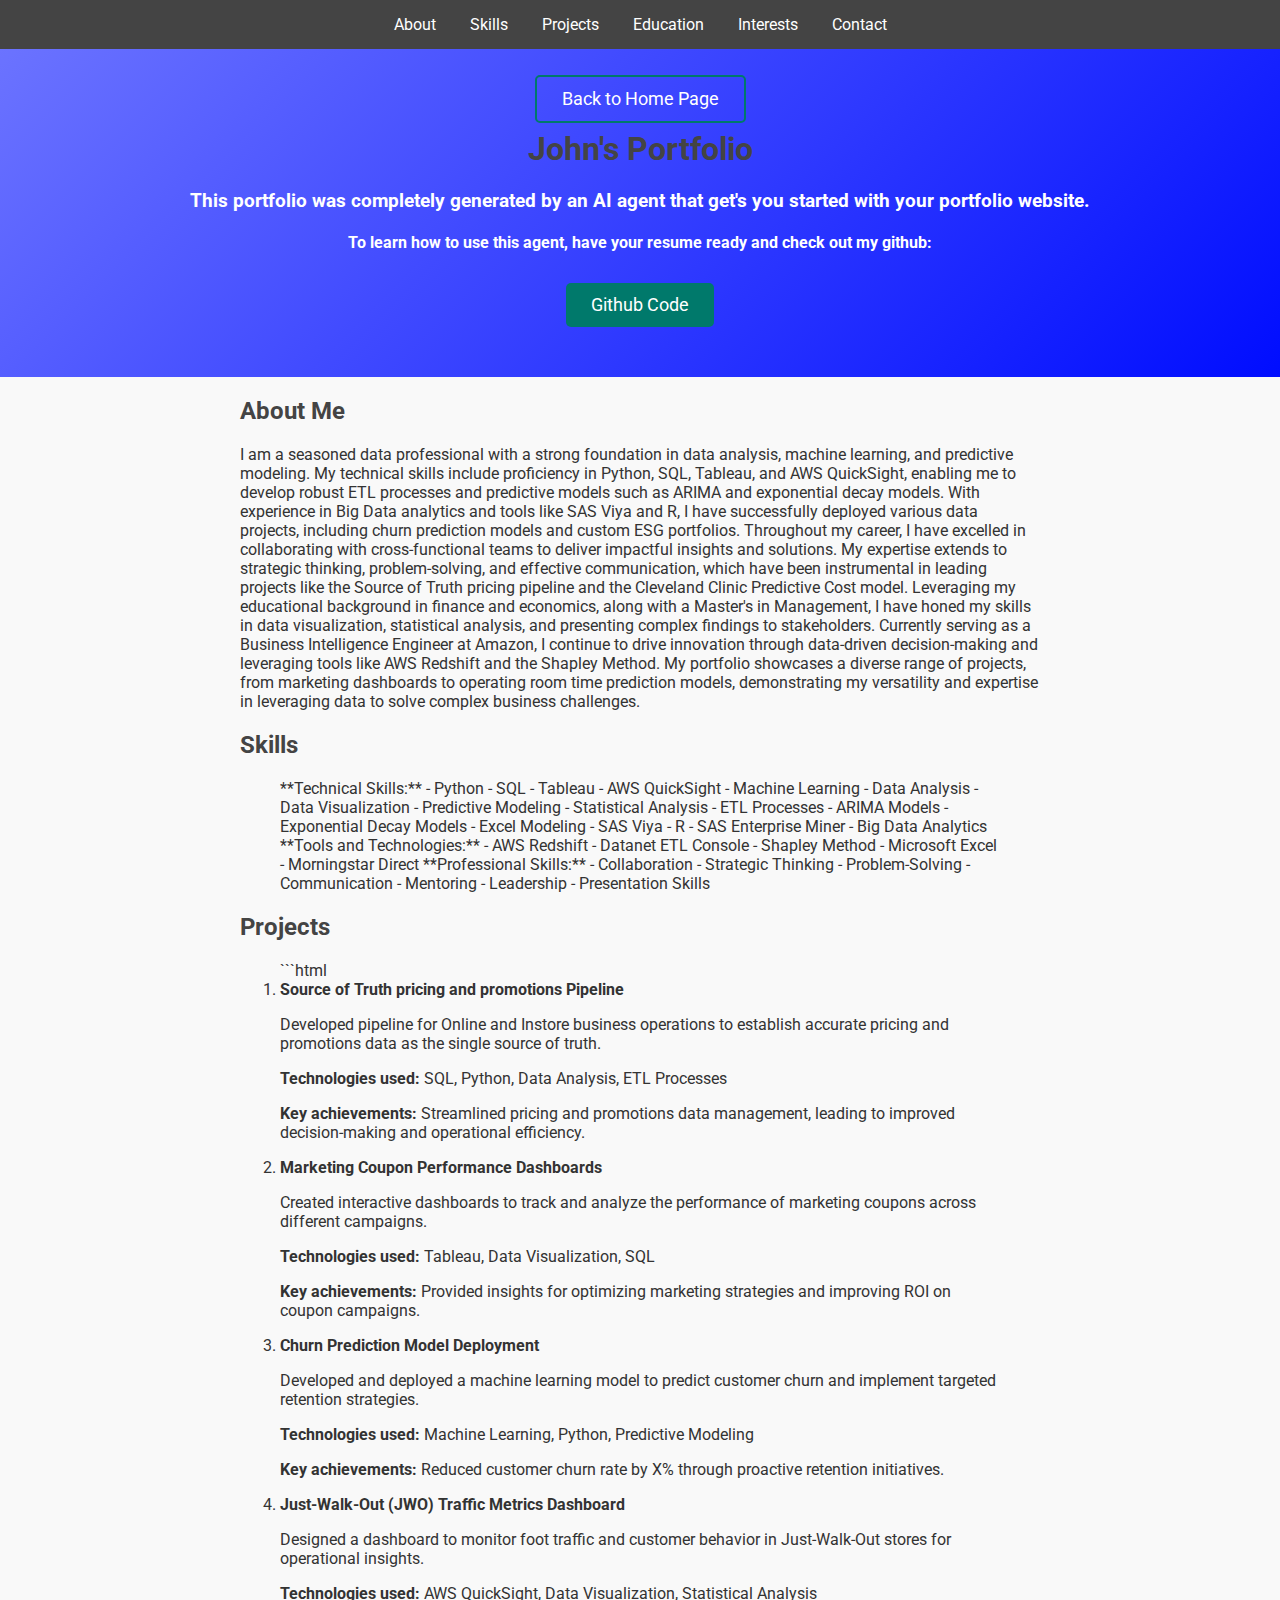
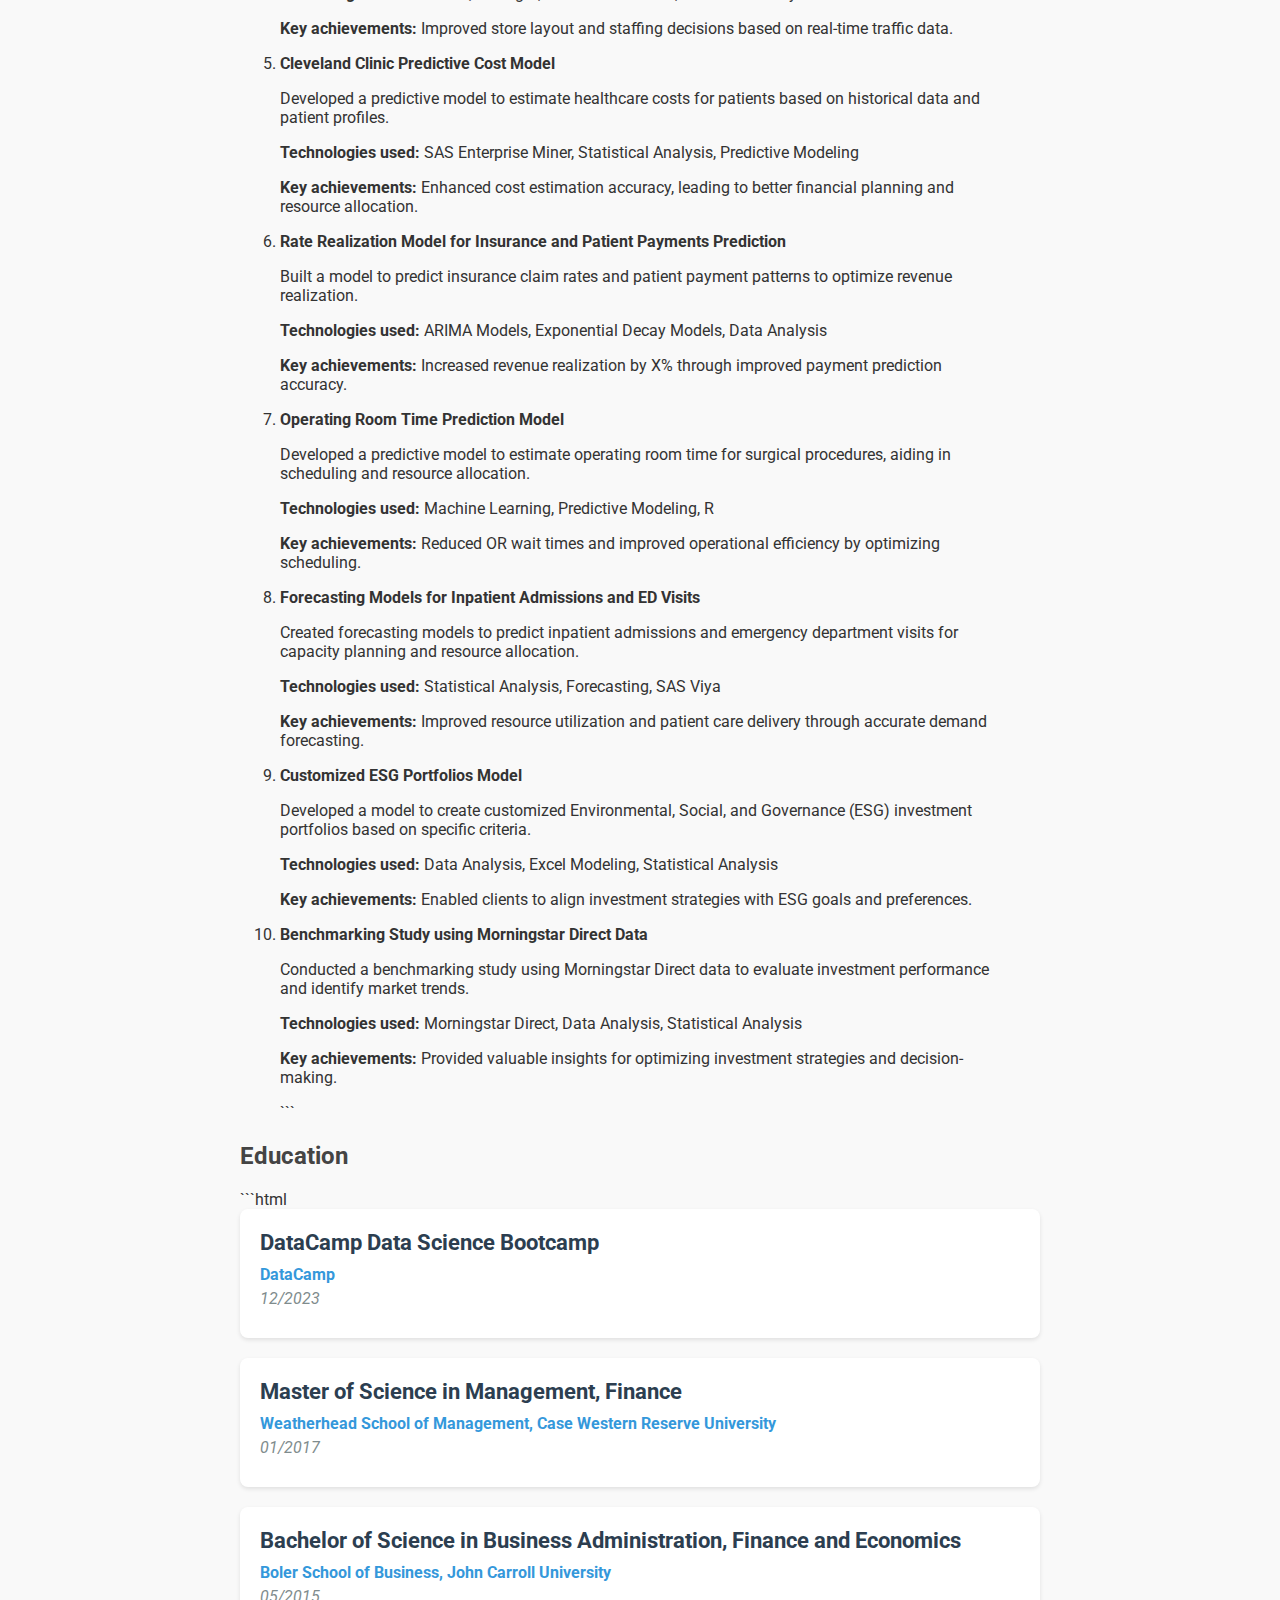
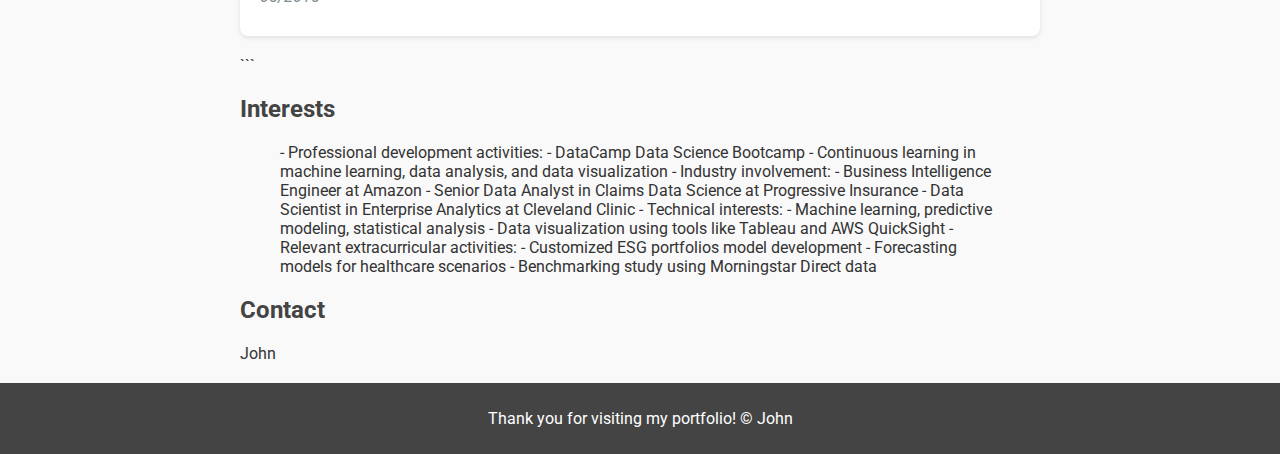
<file: johnurwin/ai_agent/portfolio.html>
<!DOCTYPE html>
    <html lang="en">
    <head>
        <meta charset="UTF-8">
        <meta name="viewport" content="width=device-width, initial-scale=1.0">
        <title>John's Portfolio</title>
        <link rel="stylesheet" href="styles.css">
        <script src="scripts.js" defer></script>
    </head>
    <body>
        <nav>
            <ul>
                <li><a href="#about">About</a></li>
                <li><a href="#skills">Skills</a></li>
                <li><a href="#projects">Projects</a></li>
                <li><a href="#education">Education</a></li>
                <li><a href="#interests">Interests</a></li>
                <li><a href="#contact">Contact</a></li>
            </ul>
        </nav>
        <header>
	<div class="timeline-point"> <a href="https://johnurwin.github.io/" class="secondary-button">Back to Home Page</a> </div>
            <h1>John's Portfolio</h1>
	    <h3>This portfolio was completely generated by an AI agent that get's you started with your portfolio website.</h3>
	    <h4>To learn how to use this agent, have your resume ready and check out my github: </h4>
	<div class="buttons">
	    <a href="https://github.com/johnurwin/ai-agent-web-portfolio-builder" class="cta-button" target="Github Page">Github Code</a>
        </div>
        </header>
        <main>
            <section id="about">
                <h2>About Me</h2>
                <p>I am a seasoned data professional with a strong foundation in data analysis, machine learning, and predictive modeling. My technical skills include proficiency in Python, SQL, Tableau, and AWS QuickSight, enabling me to develop robust ETL processes and predictive models such as ARIMA and exponential decay models. With experience in Big Data analytics and tools like SAS Viya and R, I have successfully deployed various data projects, including churn prediction models and custom ESG portfolios.

Throughout my career, I have excelled in collaborating with cross-functional teams to deliver impactful insights and solutions. My expertise extends to strategic thinking, problem-solving, and effective communication, which have been instrumental in leading projects like the Source of Truth pricing pipeline and the Cleveland Clinic Predictive Cost model. Leveraging my educational background in finance and economics, along with a Master's in Management, I have honed my skills in data visualization, statistical analysis, and presenting complex findings to stakeholders.

Currently serving as a Business Intelligence Engineer at Amazon, I continue to drive innovation through data-driven decision-making and leveraging tools like AWS Redshift and the Shapley Method. My portfolio showcases a diverse range of projects, from marketing dashboards to operating room time prediction models, demonstrating my versatility and expertise in leveraging data to solve complex business challenges.</p>
            </section>
            
            <section id="skills">
                <h2>Skills</h2>
                <ul>
                    **Technical Skills:**
- Python
- SQL
- Tableau
- AWS QuickSight
- Machine Learning
- Data Analysis
- Data Visualization
- Predictive Modeling
- Statistical Analysis
- ETL Processes
- ARIMA Models
- Exponential Decay Models
- Excel Modeling
- SAS Viya
- R
- SAS Enterprise Miner
- Big Data Analytics

**Tools and Technologies:**
- AWS Redshift
- Datanet ETL Console
- Shapley Method
- Microsoft Excel
- Morningstar Direct

**Professional Skills:**
- Collaboration
- Strategic Thinking
- Problem-Solving
- Communication
- Mentoring
- Leadership
- Presentation Skills
                </ul>
            </section>
            
            <section id="projects">
                <h2>Projects</h2>
                <ol>
                    ```html
<li>
    <strong>Source of Truth pricing and promotions Pipeline</strong>
    <p>Developed pipeline for Online and Instore business operations to establish accurate pricing and promotions data as the single source of truth.</p>
    <p><strong>Technologies used:</strong> SQL, Python, Data Analysis, ETL Processes</p>
    <p><strong>Key achievements:</strong> Streamlined pricing and promotions data management, leading to improved decision-making and operational efficiency.</p>
</li>

<li>
    <strong>Marketing Coupon Performance Dashboards</strong>
    <p>Created interactive dashboards to track and analyze the performance of marketing coupons across different campaigns.</p>
    <p><strong>Technologies used:</strong> Tableau, Data Visualization, SQL</p>
    <p><strong>Key achievements:</strong> Provided insights for optimizing marketing strategies and improving ROI on coupon campaigns.</p>
</li>

<li>
    <strong>Churn Prediction Model Deployment</strong>
    <p>Developed and deployed a machine learning model to predict customer churn and implement targeted retention strategies.</p>
    <p><strong>Technologies used:</strong> Machine Learning, Python, Predictive Modeling</p>
    <p><strong>Key achievements:</strong> Reduced customer churn rate by X% through proactive retention initiatives.</p>
</li>

<li>
    <strong>Just-Walk-Out (JWO) Traffic Metrics Dashboard</strong>
    <p>Designed a dashboard to monitor foot traffic and customer behavior in Just-Walk-Out stores for operational insights.</p>
    <p><strong>Technologies used:</strong> AWS QuickSight, Data Visualization, Statistical Analysis</p>
    <p><strong>Key achievements:</strong> Improved store layout and staffing decisions based on real-time traffic data.</p>
</li>

<li>
    <strong>Cleveland Clinic Predictive Cost Model</strong>
    <p>Developed a predictive model to estimate healthcare costs for patients based on historical data and patient profiles.</p>
    <p><strong>Technologies used:</strong> SAS Enterprise Miner, Statistical Analysis, Predictive Modeling</p>
    <p><strong>Key achievements:</strong> Enhanced cost estimation accuracy, leading to better financial planning and resource allocation.</p>
</li>

<li>
    <strong>Rate Realization Model for Insurance and Patient Payments Prediction</strong>
    <p>Built a model to predict insurance claim rates and patient payment patterns to optimize revenue realization.</p>
    <p><strong>Technologies used:</strong> ARIMA Models, Exponential Decay Models, Data Analysis</p>
    <p><strong>Key achievements:</strong> Increased revenue realization by X% through improved payment prediction accuracy.</p>
</li>

<li>
    <strong>Operating Room Time Prediction Model</strong>
    <p>Developed a predictive model to estimate operating room time for surgical procedures, aiding in scheduling and resource allocation.</p>
    <p><strong>Technologies used:</strong> Machine Learning, Predictive Modeling, R</p>
    <p><strong>Key achievements:</strong> Reduced OR wait times and improved operational efficiency by optimizing scheduling.</p>
</li>

<li>
    <strong>Forecasting Models for Inpatient Admissions and ED Visits</strong>
    <p>Created forecasting models to predict inpatient admissions and emergency department visits for capacity planning and resource allocation.</p>
    <p><strong>Technologies used:</strong> Statistical Analysis, Forecasting, SAS Viya</p>
    <p><strong>Key achievements:</strong> Improved resource utilization and patient care delivery through accurate demand forecasting.</p>
</li>

<li>
    <strong>Customized ESG Portfolios Model</strong>
    <p>Developed a model to create customized Environmental, Social, and Governance (ESG) investment portfolios based on specific criteria.</p>
    <p><strong>Technologies used:</strong> Data Analysis, Excel Modeling, Statistical Analysis</p>
    <p><strong>Key achievements:</strong> Enabled clients to align investment strategies with ESG goals and preferences.</p>
</li>

<li>
    <strong>Benchmarking Study using Morningstar Direct Data</strong>
    <p>Conducted a benchmarking study using Morningstar Direct data to evaluate investment performance and identify market trends.</p>
    <p><strong>Technologies used:</strong> Morningstar Direct, Data Analysis, Statistical Analysis</p>
    <p><strong>Key achievements:</strong> Provided valuable insights for optimizing investment strategies and decision-making.</p>
</li>
```
                </ol>
            </section>
            
            <section id="education">
                <h2>Education</h2>
                <div class="education-container">
                    ```html
<div class="education-entry">
    <h3 class="degree">DataCamp Data Science Bootcamp</h3>
    <div class="institution">DataCamp</div>
    <div class="year">12/2023</div>
</div>

<div class="education-entry">
    <h3 class="degree">Master of Science in Management, Finance</h3>
    <div class="institution">Weatherhead School of Management, Case Western Reserve University</div>
    <div class="year">01/2017</div>
</div>

<div class="education-entry">
    <h3 class="degree">Bachelor of Science in Business Administration, Finance and Economics</h3>
    <div class="institution">Boler School of Business, John Carroll University</div>
    <div class="year">05/2015</div>
</div>
```
                </div>
            </section>
            
            <section id="interests">
                <h2>Interests</h2>
                <ul>
                    - Professional development activities:
  - DataCamp Data Science Bootcamp
  - Continuous learning in machine learning, data analysis, and data visualization
- Industry involvement:
  - Business Intelligence Engineer at Amazon
  - Senior Data Analyst in Claims Data Science at Progressive Insurance
  - Data Scientist in Enterprise Analytics at Cleveland Clinic
- Technical interests:
  - Machine learning, predictive modeling, statistical analysis
  - Data visualization using tools like Tableau and AWS QuickSight
- Relevant extracurricular activities:
  - Customized ESG portfolios model development
  - Forecasting models for healthcare scenarios
  - Benchmarking study using Morningstar Direct data
                </ul>
            </section>

            <section id="contact">
                <h2>Contact</h2>
                <p>
        John
        
        
        </p>
            </section>
        </main>
        
        <footer>
            <p>Thank you for visiting my portfolio! &copy; John</p>
        </footer>
    </body>
    </html>
</file>
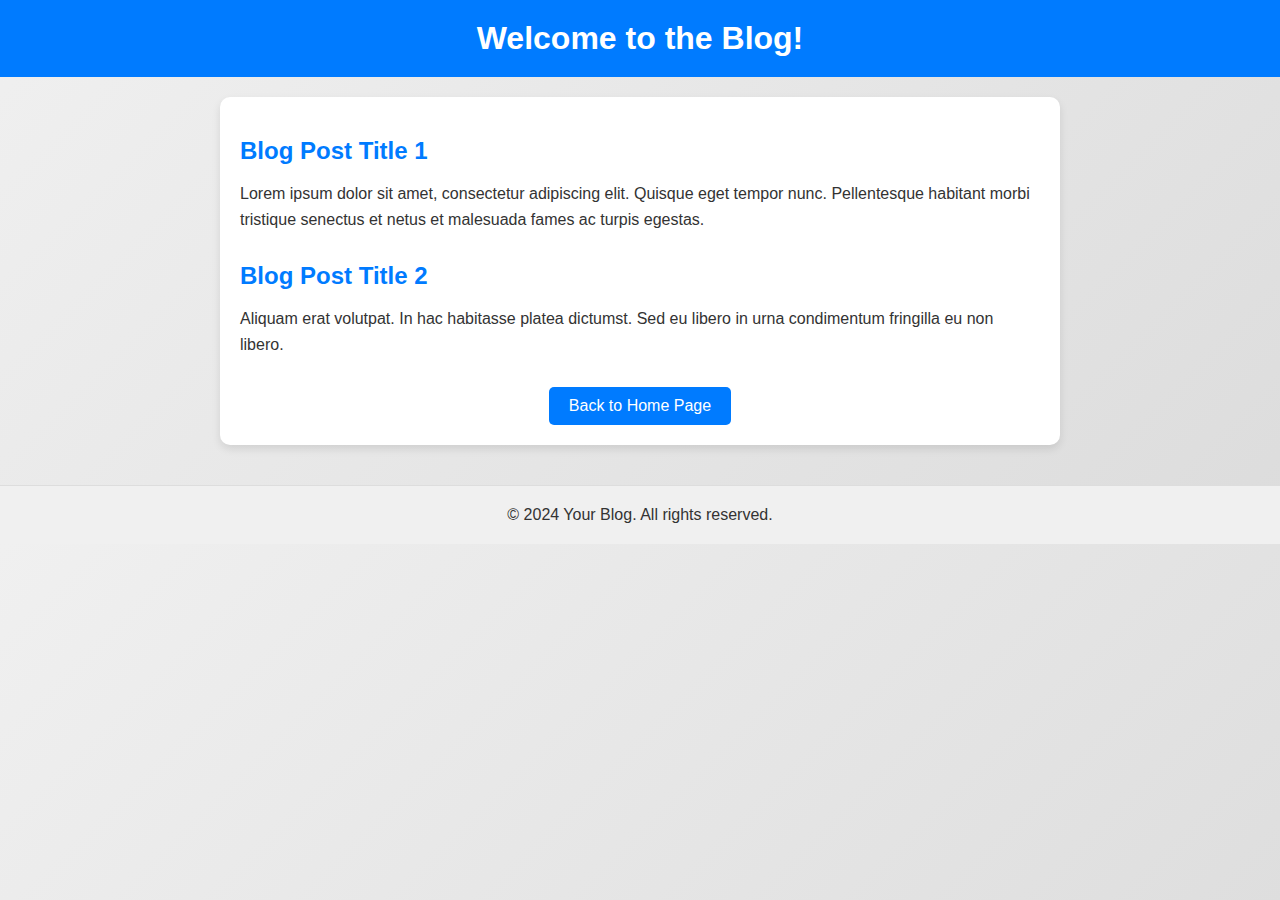
<file: johnurwin/blogs/blogs.html>
<!DOCTYPE html>
<html lang="en">
<head>
    <meta charset="UTF-8">
    <meta name="viewport" content="width=device-width, initial-scale=1.0">
    <title>Blog Page</title>
    <style>
        /* General Styles */
        body {
            font-family: Arial, sans-serif;
            margin: 0;
            padding: 0;
            background: linear-gradient(135deg, #f0f0f0, #dcdcdc);
            color: #333;
        }

        header {
            background-color: #007bff;
            color: white;
            padding: 20px;
            text-align: center;
        }

        header h1 {
            margin: 0;
        }

        .container {
            max-width: 800px;
            margin: 20px auto;
            padding: 20px;
            background: white;
            border-radius: 10px;
            box-shadow: 0 4px 8px rgba(0, 0, 0, 0.1);
        }

        .timeline-point {
            text-align: center;
            margin-top: 20px;
        }

        .secondary-button {
            display: inline-block;
            padding: 10px 20px;
            text-decoration: none;
            color: white;
            background: #007bff;
            border-radius: 5px;
            transition: background 0.3s;
        }

        .secondary-button:hover {
            background: #0056b3;
        }

        .blog-post {
            margin-bottom: 30px;
        }

        .blog-post h2 {
            margin-bottom: 10px;
            color: #007bff;
        }

        .blog-post p {
            line-height: 1.6;
        }

        .fade-in {
            opacity: 0;
            transform: translateY(20px);
            transition: opacity 0.6s ease, transform 0.6s ease;
        }

        .fade-in.visible {
            opacity: 1;
            transform: translateY(0);
        }

        footer {
            text-align: center;
            margin-top: 40px;
            padding: 20px;
            background: #f0f0f0;
            border-top: 1px solid #ddd;
        }

        footer p {
            margin: 0;
        }
    </style>
</head>
<body>
    <header>
        <h1>Welcome to the Blog!</h1>
    </header>

    <div class="container">
        <div class="blog-post fade-in">
            <h2>Blog Post Title 1</h2>
            <p>Lorem ipsum dolor sit amet, consectetur adipiscing elit. Quisque eget tempor nunc. Pellentesque habitant morbi tristique senectus et netus et malesuada fames ac turpis egestas.</p>
        </div>

        <div class="blog-post fade-in">
            <h2>Blog Post Title 2</h2>
            <p>Aliquam erat volutpat. In hac habitasse platea dictumst. Sed eu libero in urna condimentum fringilla eu non libero.</p>
        </div>

        <div class="timeline-point">
            <a href="https://johnurwin.github.io/" class="secondary-button">Back to Home Page</a>
        </div>
    </div>

    <footer>
        <p>&copy; 2024 Your Blog. All rights reserved.</p>
    </footer>

    <script>
        document.addEventListener('DOMContentLoaded', () => {
            const fadeInElements = document.querySelectorAll('.fade-in');

            const observer = new IntersectionObserver((entries, observer) => {
                entries.forEach(entry => {
                    if (entry.isIntersecting) {
                        entry.target.classList.add('visible');
                        observer.unobserve(entry.target);
                    }
                });
            }, {
                threshold: 0.1
            });

            fadeInElements.forEach(element => {
                observer.observe(element);
            });
        });
    </script>
</body>
</html>
</file>
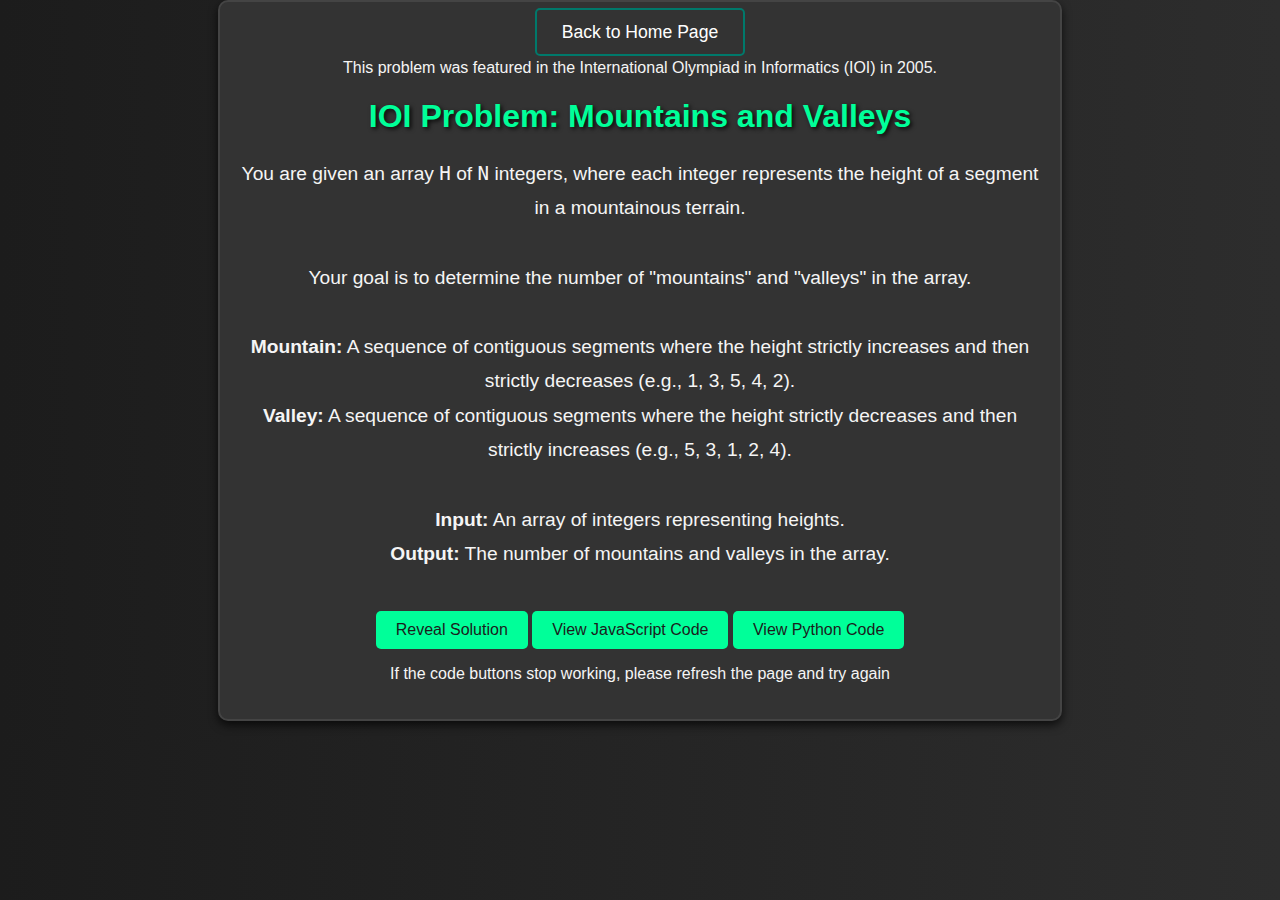
<file: johnurwin/coding_visualizations/mountains_and_valleys.html>
<!DOCTYPE html>
<html lang="en">
<head>
    <meta charset="UTF-8">
    <meta name="viewport" content="width=device-width, initial-scale=1.0">
    <title>IOI Problem: Mountains and Valleys</title>
    <style>
        body {
            font-family: Arial, sans-serif;
            background: linear-gradient(to right, #1c1c1c, #2d2d2d);
            color: #f5f5f5;
            margin: 0;
            padding: 0;
            display: flex;
            flex-direction: column;
            align-items: center;
        }

        .container {
            text-align: center;
            border: 2px solid #444;
            border-radius: 10px;
            background-color: #333;
            padding: 20px;
            box-shadow: 0px 4px 10px rgba(0, 0, 0, 0.7);
            max-width: 800px;
            margin-bottom: 20px;
        }

        h1 {
            color: #00ff99;
            text-shadow: 2px 2px 4px rgba(0, 0, 0, 0.8);
        }

        .question {
            font-size: 1.2rem;
            line-height: 1.8;
        }

        button {
            background: #00ff99;
            color: #1c1c1c;
            border: none;
            border-radius: 5px;
            padding: 10px 20px;
            cursor: pointer;
            font-size: 1rem;
            margin-top: 20px;
            transition: 0.3s;
        }

        button:hover {
            background: #00cc77;
        }

        .output {
            margin-top: 20px;
            padding: 10px;
            background: #444;
            border-radius: 5px;
            white-space: pre-wrap;
        }

        .chart {
            margin-top: 20px;
            display: flex;
            justify-content: center;
        }

        .bar {
            display: inline-block;
            margin: 0 2px;
            background-color: #00ff99;
            width: 20px;
            transition: height 0.15s;
        }

        .bar.mountain {
            background-color: #ff9933;
        }

        .bar.valley {
            background-color: #3399ff;
        }

        .code-view {
            white-space: pre-wrap;
            background: #2d2d2d;
            color: #00ff99;
            padding: 15px;
            margin-top: 20px;
            border-radius: 5px;
            font-family: "Courier New", monospace;
            font-size: 1rem;
        }

        .hidden {
            display: none;
        }
/* Buttons */
.buttons {
    display: flex;
    gap: 20px;
    padding: 10px;
}

.cta-button, .secondary-button {
    padding: 12px 25px;
    font-size: 1.1rem;
    border-radius: 5px;
    text-decoration: none;
    color: #fff;
    transition: transform 0.3s ease, background 0.3s ease;
}

.cta-button {
    background: #00796b;
}

.cta-button:hover {
    background: #004d40;
    transform: scale(1.1);
}

.secondary-button {
    background: transparent;
    border: 2px solid #00796b;
}

.secondary-button:hover {
    background: #00796b;
    transform: scale(1.1);
}

    </style>
</head>
<body>
    <div class="container">
<div class="timeline-point"> <a href="https://johnurwin.github.io/" class="secondary-button">Back to Home Page</a> </div>
<p> This problem was featured in the International Olympiad in Informatics (IOI) in 2005.</p>
        <h1>IOI Problem: Mountains and Valleys</h1>
        <p class="question">
            You are given an array <code>H</code> of <code>N</code> integers, where each integer represents the height of a segment in a mountainous terrain.
            <br><br>
            Your goal is to determine the number of "mountains" and "valleys" in the array.
            <br><br>
            <b>Mountain:</b> A sequence of contiguous segments where the height strictly increases and then strictly decreases (e.g., 1, 3, 5, 4, 2).
            <br>
            <b>Valley:</b> A sequence of contiguous segments where the height strictly decreases and then strictly increases (e.g., 5, 3, 1, 2, 4).
            <br><br>
            <b>Input:</b> An array of integers representing heights.
            <br>
            <b>Output:</b> The number of mountains and valleys in the array.
        </p>
        <button id="reveal-solution">Reveal Solution</button>
        <button id="view-js-code">View JavaScript Code</button>
        <button id="view-py-code">View Python Code</button>
	<p> If the code buttons stop working, please refresh the page and try again </p>
    </div>

    <div id="solutions"></div>

    <script>
        const examples = [
            [2, 4, 6, 5, 3, 1, 2, 3, 4],
            [1, 3, 2, 4, 3, 5, 4, 2, 3],
            [5, 4, 3, 2, 3, 4, 5, 4, 3],
            [1, 2, 1, 2, 1, 2, 1],
            [7, 5, 3, 4, 6, 5, 4, 3, 2]
        ];

        const hardcodedResults = [
            { mountains: 1, valleys: 1 },
            { mountains: 2, valleys: 1 },
            { mountains: 1, valleys: 1 },
            { mountains: 3, valleys: 3 },
            { mountains: 1, valleys: 2 }
        ];

        document.getElementById("reveal-solution").addEventListener("click", async () => {
            const solutionsDiv = document.getElementById("solutions");
            solutionsDiv.innerHTML = "";

            for (let idx = 0; idx < examples.length; idx++) {
                const example = examples[idx];
                const result = hardcodedResults[idx];

                const container = document.createElement("div");
                container.classList.add("container");

                const outputDiv = document.createElement("div");
                outputDiv.classList.add("output");
                outputDiv.textContent = `Example ${idx + 1}:
Array: ${example}\nMountains: ${result.mountains}, Valleys: ${result.valleys}`;

                const chartDiv = document.createElement("div");
                chartDiv.classList.add("chart");

                container.appendChild(outputDiv);
                container.appendChild(chartDiv);

                solutionsDiv.appendChild(container);

                await animateChart(example, result, chartDiv);
                await new Promise(resolve => setTimeout(resolve, 500));
            }
        });

        document.getElementById("view-js-code").addEventListener("click", () => {
            let existingCode = document.querySelector(".js-code-view");
            if (!existingCode) {
                const codeView = document.createElement("div");
                codeView.classList.add("code-view", "js-code-view");
                codeView.textContent = `const solveProblem = (heights) => {
    let mountains = 0;
    let valleys = 0;
    let n = heights.length;
    let i = 1;

    while (i < n) {
        if (heights[i] > heights[i - 1]) {
            while (i < n && heights[i] > heights[i - 1]) i++;
            if (i < n && heights[i] < heights[i - 1]) {
                while (i < n && heights[i] < heights[i - 1]) i++;
                mountains++;
            }
        } else if (heights[i] < heights[i - 1]) {
            while (i < n && heights[i] < heights[i - 1]) i++;
            if (i < n && heights[i] > heights[i - 1]) {
                while (i < n && heights[i] > heights[i - 1]) i++;
                valleys++;
            }
        } else {
            i++;
        }
    }

    return { mountains, valleys };
};`;
                document.getElementById("solutions").appendChild(codeView);
            }
            document.getElementById("view-js-code").disabled = true;
        });

        document.getElementById("view-py-code").addEventListener("click", () => {
            let existingCode = document.querySelector(".py-code-view");
            if (!existingCode) {
                const codeView = document.createElement("div");
                codeView.classList.add("code-view", "py-code-view");
                codeView.textContent = `def solve_problem(heights):
    mountains = 0
    valleys = 0
    n = len(heights)
    i = 1

    while i < n:
        if heights[i] > heights[i - 1]:
            while i < n and heights[i] > heights[i - 1]:
                i += 1
            if i < n and heights[i] < heights[i - 1]:
                while i < n and heights[i] < heights[i - 1]:
                    i += 1
                mountains += 1
        elif heights[i] < heights[i - 1]:
            while i < n and heights[i] < heights[i - 1]:
                i += 1
            if i < n and heights[i] > heights[i - 1]:
                while i < n and heights[i] > heights[i - 1]:
                    i += 1
                valleys += 1
        else:
            i += 1

    return {"mountains": mountains, "valleys": valleys}`;
                document.getElementById("solutions").appendChild(codeView);
            }
            document.getElementById("view-py-code").disabled = true;
        });

        const animateChart = async (array, result, chartDiv) => {
            chartDiv.innerHTML = "";

            for (let i = 0; i < array.length; i++) {
                const bar = document.createElement("div");
                bar.classList.add("bar");
                bar.style.height = `${array[i] * 10}px`;

                if (result.mountains && i % 2 === 0) {
                    bar.classList.add("mountain");
                } else if (result.valleys && i % 2 === 1) {
                    bar.classList.add("valley");
                }

                chartDiv.appendChild(bar);
                await new Promise(resolve => setTimeout(resolve, 150));
            }
        };
    </script>
</body>
</html>
</file>
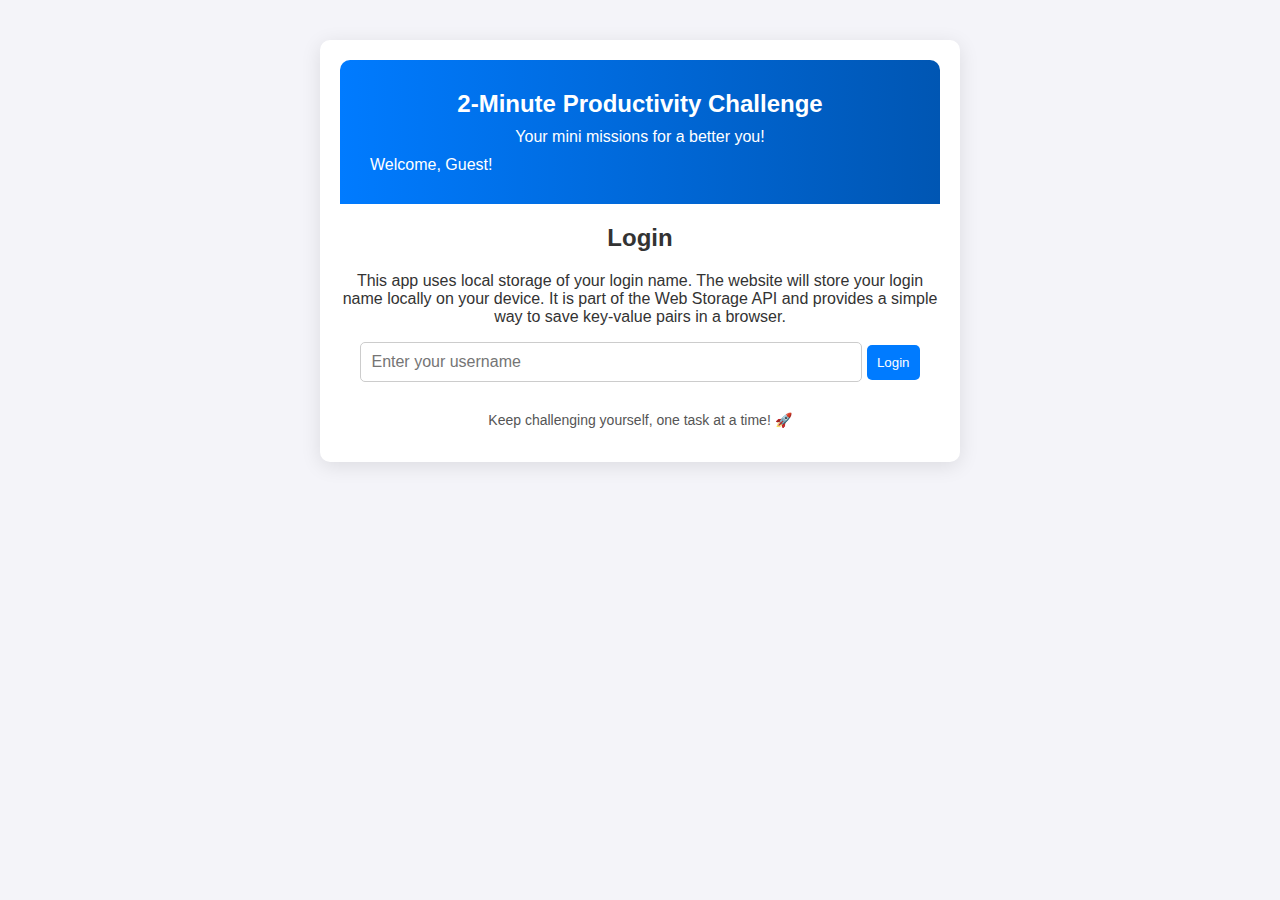
<file: johnurwin/productivity_app/productivity.html>
<!DOCTYPE html>
<html lang="en">
<head>
    <meta charset="UTF-8">
    <meta name="viewport" content="width=device-width, initial-scale=1.0">
    <title>Epic Productivity Challenge</title>
    <link rel="stylesheet" href="productivity.css">
</head>
<body>
    <div class="app-container">
        <header>
            <h1>2-Minute Productivity Challenge</h1>
            <p>Your mini missions for a better you!</p>
            <div id="user-section">
                <span id="user-greeting">Welcome, Guest!</span>
                <button id="logoutBtn" class="btn-logout" style="display: none;">Logout</button>
            </div>
        </header>
        <main>
            <section id="login-section">
                <h2>Login</h2>
<p> This app uses local storage of your login name. The website will store your login name locally on your device. It is part of the Web Storage API and provides a simple way to save key-value pairs in a browser. </p>
                <input type="text" id="usernameInput" placeholder="Enter your username" />
                <button id="loginBtn" class="btn-login">Login</button>
            </section>
            <section id="challenge-section" style="display: none;">
                <p id="challenge">Loading challenge...</p>
                <button class="btn-complete" id="completeChallengeBtn">Complete Challenge</button>
            </section>
            <section id="badges-section" style="display: none;">
                <h2>Your Badges</h2>
                <div id="badges" class="badges-container">
                    No badges earned yet.                
		</div>
<div id="streak-section" style="display: none;">
    <h2>Current Streak</h2>
    <p>You have a streak of <span id="streakCount">0</span> days!</p>
</div>
            </section>



<section id="progress-section" style="display: none;">
    <h2>Your Progress</h2>
    <div class="progress-bar">
        <div class="progress" id="progress"></div>
    </div>
    <p><span id="progressCount">0</span> challenges completed!</p>

    <div id="congrats-message" style="display: none;">
        <h3>🎉 Congratulations! 🎉</h3>
        <p>You've completed 10 challenges! Keep up the great work!</p>
        <div class="progress-bar">
            <div class="progress" id="secondProgress"></div>
        </div>
        <p>Your next 10 challenges await!</p>
    </div>
</section>

        </main>
        <footer>
            <p>Keep challenging yourself, one task at a time! 🚀</p>
        </footer>
    </div>
    <script src="productivity.js"></script>
</body>
</html>
</file>
<file: johnurwin/ai_agent/styles.css>
@import url('https://fonts.googleapis.com/css2?family=Roboto:wght@400;700&display=swap');

    body {
        font-family: 'Roboto', sans-serif;
        margin: 0;
        background-color: #f9f9f9;
        color: #333;
    }
    nav ul {
        background-color: #444;
        overflow: hidden;
        list-style: none;
        margin: 0;
        padding: 0;
        text-align: center;
    }
    nav ul li {
        display: inline;
    }
    nav ul li a {
        display: inline-block;
        color: #fff;
        padding: 15px;
        text-decoration: none;
    }
    nav ul li a:hover {
        background-color: #555;
    }
    header {
        background: linear-gradient(135deg, #6b73ff, #000dff);
        color: #fff;
        padding: 40px 20px;
        text-align: center;
    }
    main {
        margin: 20px auto;
        max-width: 800px;
        padding: 0 20px;
    }
    h1, h2 {
        color: #444;
    }
    ul, ol {
        margin: 20px;
        padding: 0 20px;
    }
    footer {
        background-color: #444;
        color: #fff;
        text-align: center;
        padding: 10px 0;
    }

    /* Education Section Styling */
    .education-entry {
        background: #ffffff;
        border-radius: 8px;
        padding: 20px;
        margin-bottom: 20px;
        box-shadow: 0 2px 4px rgba(0,0,0,0.1);
        transition: transform 0.2s ease;
    }

    .education-entry:hover {
        transform: translateY(-5px);
        box-shadow: 0 4px 8px rgba(0,0,0,0.2);
    }

    .education-entry .degree {
        color: #2c3e50;
        margin: 0 0 10px 0;
        font-size: 1.4em;
    }

    .education-entry .institution {
        color: #3498db;
        font-weight: bold;
        margin-bottom: 5px;
    }

    .education-entry .year {
        color: #7f8c8d;
        font-style: italic;
        margin-bottom: 10px;
    }

    .education-entry .details ul {
        margin: 10px 0;
        padding-left: 20px;
    }

    .education-entry .details li {
        color: #555;
        margin: 5px 0;
    }

    /* Responsive design for education section */
    @media (max-width: 768px) {
        .education-entry {
            padding: 15px;
        }
        
        .education-entry .degree {
            font-size: 1.2em;
        }
    }
    
/* Buttons */
.buttons {
    display: flex;
    gap: 20px;
    padding: 10px;
    align-items: center;
    justify-content: center; /* Centers the button horizontally */
}

.cta-button, .secondary-button {
    padding: 12px 25px;
    font-size: 1.1rem;
    border-radius: 5px;
    text-decoration: none;
    color: #fff;
    transition: transform 0.3s ease, background 0.3s ease;
}

.cta-button {
    background: #00796b;
}

.cta-button:hover {
    background: #004d40;
    transform: scale(1.1);
}

.secondary-button {
    background: transparent;
    border: 2px solid #00796b;
}

.secondary-button:hover {
    background: #00796b;
    transform: scale(1.1);
}
</file>
<file: johnurwin/productivity_app/productivity.css>
body {
    font-family: 'Arial', sans-serif;
    margin: 0;
    padding: 0;
    background-color: #f4f4f9;
    color: #333;
}

.app-container {
    max-width: 600px;
    margin: 40px auto;
    padding: 20px;
    text-align: center;
    background: #ffffff;
    box-shadow: 0 4px 20px rgba(0, 0, 0, 0.1);
    border-radius: 10px;
}

header {
    background: linear-gradient(90deg, #007bff, #0056b3);
    color: white;
    padding: 30px;
    border-radius: 10px 10px 0 0;
    margin-bottom: 20px;
}

header h1 {
    margin: 0;
    font-size: 24px;
}

header p {
    margin: 10px 0 0;
    font-size: 16px;
}

.challenge-section {
    margin: 20px 0;
}

#challenge {
    font-size: 18px;
    font-weight: bold;
    margin-bottom: 20px;
}

.btn-complete {
    padding: 10px 20px;
    background-color: #007bff;
    color: white;
    border: none;
    border-radius: 5px;
    font-size: 16px;
    cursor: pointer;
    transition: background 0.3s;
}

.btn-complete:hover {
    background-color: #0056b3;
}

.badges-section {
    margin-top: 30px;
}

.badges-container {
    display: flex;
    flex-wrap: wrap;
    justify-content: center;
    gap: 10px;
    margin-top: 10px;
}

.badge {
    display: flex;
    align-items: center;
    justify-content: center;
    background: #f0f8ff;
    border: 1px solid #007bff;
    padding: 5px 10px;
    border-radius: 5px;
    font-size: 14px;
    transition: background 0.3s;
}

.badge:hover {
    background: #e0f0ff;
}

footer {
    margin-top: 20px;
    font-size: 14px;
    color: #555;
}

/* Adjust header for user information */
#user-section {
    display: flex;
    justify-content: space-between;
    align-items: center;
    margin-top: 10px;
}

#user-greeting {
    font-size: 16px;
}

.btn-logout {
    background-color: #ff4d4d;
    border: none;
    padding: 5px 10px;
    border-radius: 5px;
    cursor: pointer;
}

.btn-login {
    padding: 10px;
    background-color: #007bff;
    color: white;
    border: none;
    border-radius: 5px;
    cursor: pointer;
}

#login-section input {
    padding: 10px;
    margin-bottom: 10px;
    border: 1px solid #ccc;
    border-radius: 5px;
    width: 80%;
    font-size: 16px;
}

.progress-bar {
    width: 100%;
    height: 20px;
    background: #e0e0e0;
    border-radius: 10px;
    overflow: hidden;
    margin: 10px 0;
}

.progress {
    width: 0;
    height: 100%;
    background: #007bff;
    transition: width 0.3s;
}
</file>
